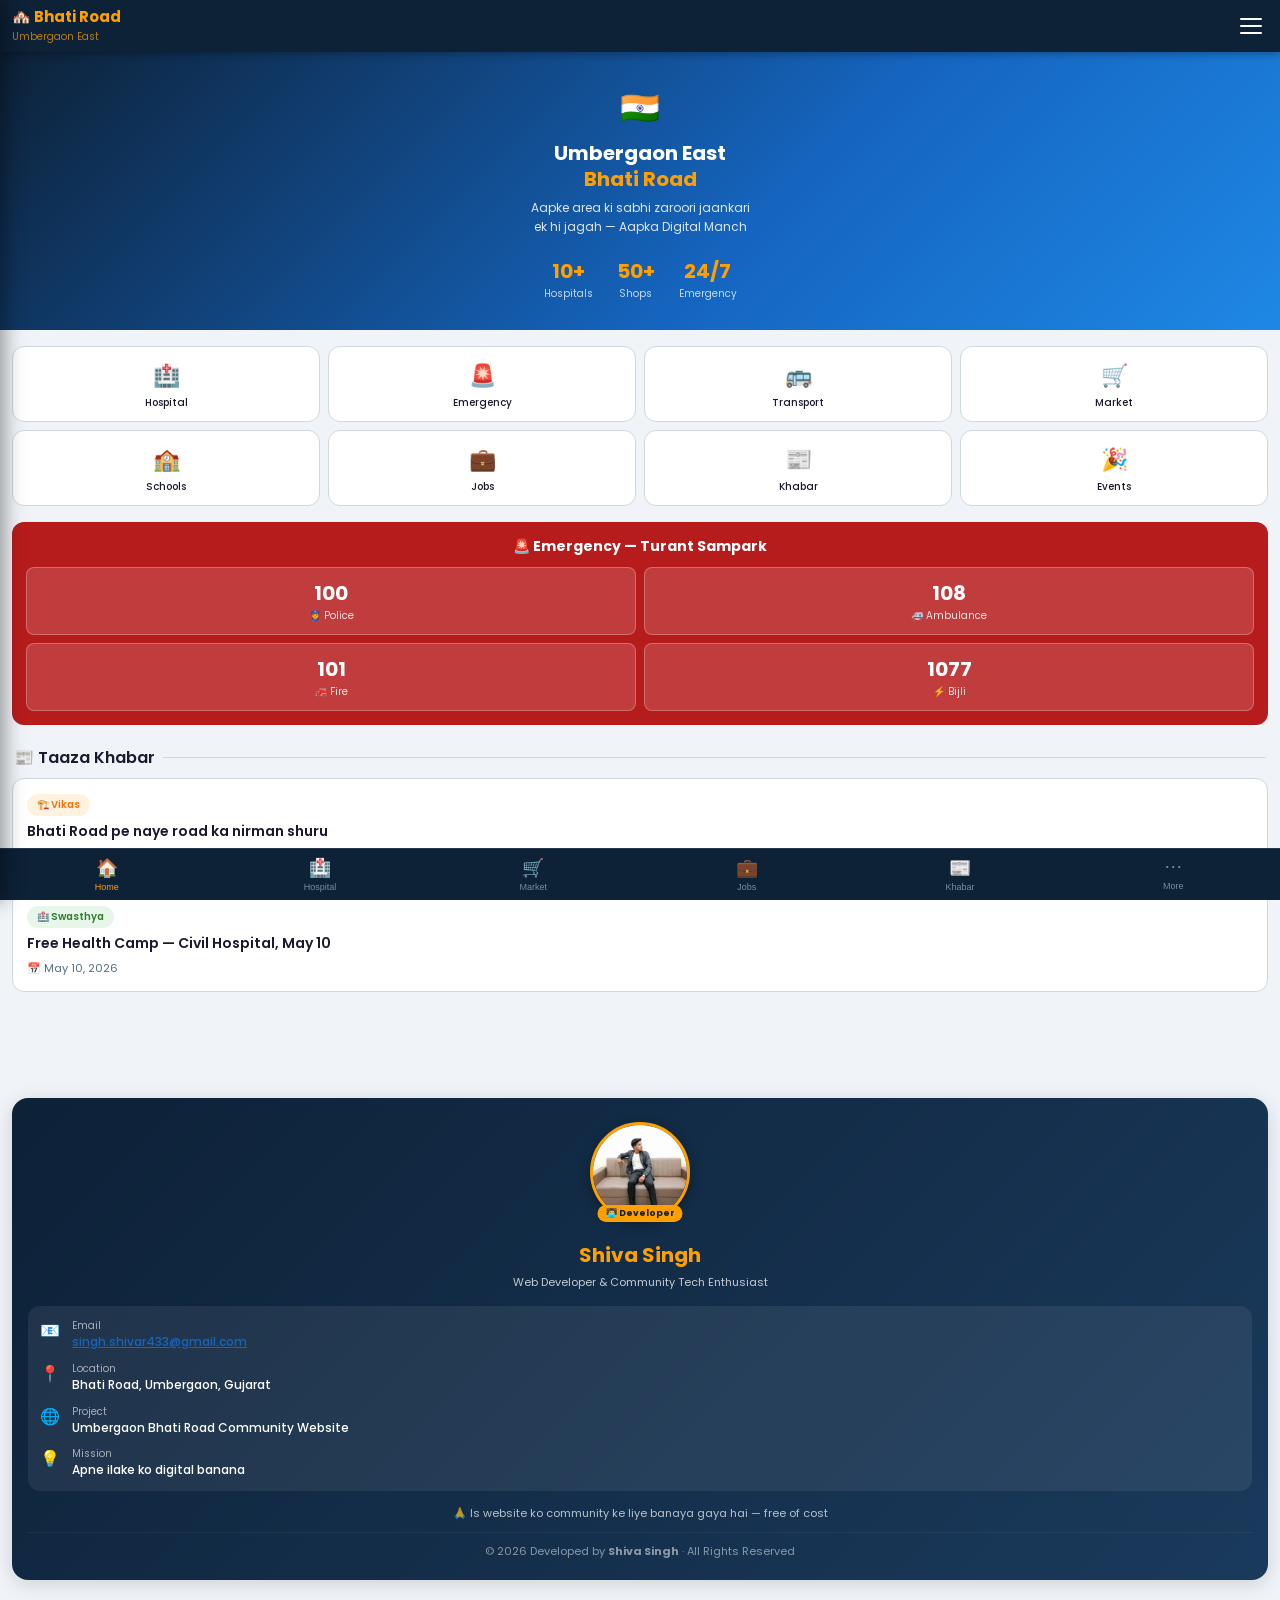
<file: umbergaon-bhati-road (3).html>
<!DOCTYPE html>
<html lang="hi">
<head>
<meta charset="UTF-8">
<meta name="viewport" content="width=device-width, initial-scale=1.0">
<title>Umbergaon East Bhati Road - Community Website</title>
<link href="https://fonts.googleapis.com/css2?family=Poppins:wght@400;500;600;700&display=swap" rel="stylesheet">
<style>
  :root {
    --navy: #0d2137; --blue: #1565c0; --sky: #1e88e5;
    --accent: #ff6f00; --gold: #ffa000; --light: #e3f2fd;
    --white: #ffffff; --text: #1a1a2e; --muted: #546e7a;
    --bg: #f0f4f8; --card: #ffffff; --border: #cfd8dc;
    --green: #2e7d32; --red: #c62828;
  }
  * { box-sizing: border-box; margin: 0; padding: 0; }
  body { font-family: 'Poppins', sans-serif; background: var(--bg); color: var(--text); font-size: 14px; }

  #topnav {
    position: sticky; top: 0; z-index: 100;
    background: var(--navy);
    display: flex; align-items: center; justify-content: space-between;
    padding: 0 12px; height: 52px;
    box-shadow: 0 2px 8px rgba(0,0,0,0.3);
  }
  #topnav .logo { color: white; font-size: 15px; font-weight: 700; line-height: 1.2; }
  #topnav .logo span { color: var(--gold); }
  #hamburger { background: none; border: none; cursor: pointer; padding: 6px; }
  #hamburger span { display: block; width: 22px; height: 2px; background: white; margin: 5px 0; border-radius: 2px; }

  #sidemenu {
    position: fixed; top: 0; left: -260px; width: 260px; height: 100vh;
    background: var(--navy); z-index: 200;
    transition: left 0.3s; padding-top: 60px;
    box-shadow: 4px 0 20px rgba(0,0,0,0.4); overflow-y: auto;
  }
  #sidemenu.open { left: 0; }
  #sidemenu a {
    display: flex; align-items: center; gap: 12px;
    padding: 14px 20px; color: #b0bec5; text-decoration: none;
    font-size: 14px; border-bottom: 1px solid rgba(255,255,255,0.06); transition: 0.2s;
  }
  #sidemenu a:hover, #sidemenu a.active { color: white; background: rgba(255,255,255,0.08); border-left: 3px solid var(--gold); }
  #sidemenu .close-btn { position: absolute; top: 14px; right: 14px; background: none; border: none; color: white; font-size: 22px; cursor: pointer; }
  #overlay { display: none; position: fixed; inset: 0; background: rgba(0,0,0,0.5); z-index: 150; }
  #overlay.show { display: block; }

  .page { display: none; padding: 0 0 80px; }
  .page.active { display: block; }

  .hero {
    background: linear-gradient(135deg, var(--navy) 0%, var(--blue) 60%, var(--sky) 100%);
    padding: 32px 16px 28px; text-align: center; color: white; position: relative; overflow: hidden;
  }
  .hero-flag { font-size: 32px; margin-bottom: 8px; }
  .hero h1 { font-size: 20px; font-weight: 700; line-height: 1.3; }
  .hero h1 span { color: var(--gold); }
  .hero p { font-size: 12px; opacity: 0.85; margin-top: 6px; line-height: 1.6; }
  .hero-stats { display: flex; justify-content: center; gap: 24px; margin-top: 20px; }
  .hero-stats .stat .num { font-size: 20px; font-weight: 700; color: var(--gold); }
  .hero-stats .stat .lbl { font-size: 10px; opacity: 0.75; }

  .quick-grid { display: grid; grid-template-columns: repeat(4, 1fr); gap: 8px; padding: 16px 12px; }
  .quick-btn {
    background: var(--card); border-radius: 12px; border: 1px solid var(--border);
    padding: 12px 6px; text-align: center; cursor: pointer; transition: 0.2s; text-decoration: none; color: var(--text);
  }
  .quick-btn:hover { transform: translateY(-2px); border-color: var(--sky); }
  .quick-btn .icon { font-size: 22px; margin-bottom: 4px; }
  .quick-btn .label { font-size: 10px; font-weight: 500; line-height: 1.3; }

  .sec-head { padding: 16px 14px 8px; display: flex; align-items: center; gap: 8px; }
  .sec-head h2 { font-size: 16px; font-weight: 600; }
  .sec-head .line { flex: 1; height: 1px; background: var(--border); }

  .card-list { padding: 0 12px; display: flex; flex-direction: column; gap: 10px; }
  .card { background: var(--card); border-radius: 12px; border: 1px solid var(--border); padding: 14px; box-shadow: 0 1px 4px rgba(0,0,0,0.06); }
  .card-head { display: flex; align-items: flex-start; gap: 10px; }
  .card-head .icon-box { width: 40px; height: 40px; border-radius: 10px; display: flex; align-items: center; justify-content: center; font-size: 20px; flex-shrink: 0; }
  .bg-blue { background: #e3f2fd; } .bg-green { background: #e8f5e9; } .bg-orange { background: #fff3e0; }
  .bg-red { background: #ffebee; } .bg-purple { background: #f3e5f5; } .bg-teal { background: #e0f2f1; }
  .card-head .info .name { font-size: 14px; font-weight: 600; }
  .card-head .info .addr { font-size: 11px; color: var(--muted); margin-top: 2px; line-height: 1.4; }
  .card-tags { display: flex; flex-wrap: wrap; gap: 6px; margin-top: 8px; }
  .tag { font-size: 10px; padding: 3px 8px; border-radius: 20px; font-weight: 500; }
  .tag-green { background: #e8f5e9; color: var(--green); }
  .tag-blue { background: #e3f2fd; color: var(--blue); }
  .tag-orange { background: #fff3e0; color: var(--accent); }
  .tag-red { background: #ffebee; color: var(--red); }
  .tag-purple { background: #f3e5f5; color: #6a1b9a; }
  .card-actions { display: flex; gap: 8px; margin-top: 10px; }
  .btn-call { flex: 1; background: var(--green); color: white; border: none; border-radius: 8px; padding: 8px; font-size: 12px; font-weight: 600; cursor: pointer; display: flex; align-items: center; justify-content: center; gap: 4px; text-decoration: none; }
  .btn-map { flex: 1; background: var(--blue); color: white; border: none; border-radius: 8px; padding: 8px; font-size: 12px; font-weight: 600; cursor: pointer; display: flex; align-items: center; justify-content: center; gap: 4px; text-decoration: none; }

  .emergency-banner { margin: 12px; background: #b71c1c; border-radius: 12px; padding: 14px; color: white; text-align: center; }
  .emergency-banner h3 { font-size: 14px; font-weight: 700; margin-bottom: 10px; }
  .emer-grid { display: grid; grid-template-columns: 1fr 1fr; gap: 8px; }
  .emer-btn { background: rgba(255,255,255,0.15); border-radius: 8px; padding: 10px 6px; text-align: center; text-decoration: none; color: white; border: 1px solid rgba(255,255,255,0.25); display: block; }
  .emer-btn .num { font-size: 20px; font-weight: 700; }
  .emer-btn .lbl { font-size: 10px; opacity: 0.85; }

  .news-card { background: var(--card); border-radius: 12px; border: 1px solid var(--border); padding: 14px; margin-bottom: 10px; }
  .news-cat { display: inline-block; font-size: 10px; padding: 3px 10px; border-radius: 20px; font-weight: 600; margin-bottom: 6px; }
  .news-title { font-size: 14px; font-weight: 600; line-height: 1.4; }
  .news-desc { font-size: 12px; color: var(--muted); margin-top: 4px; line-height: 1.5; }
  .news-date { font-size: 11px; color: var(--muted); margin-top: 6px; }

  .market-banner { margin: 12px; background: linear-gradient(135deg, #e65100, #ff6f00); border-radius: 12px; padding: 16px; color: white; }
  .market-banner h3 { font-size: 16px; font-weight: 700; }
  .market-banner p { font-size: 12px; opacity: 0.9; margin-top: 4px; line-height: 1.5; }
  .market-items { display: flex; flex-wrap: wrap; gap: 6px; margin-top: 10px; }
  .market-item { background: rgba(255,255,255,0.2); border-radius: 6px; padding: 4px 10px; font-size: 11px; }

  .job-card { background: var(--card); border-radius: 12px; border: 1px solid var(--border); padding: 14px; margin-bottom: 10px; }
  .job-title { font-size: 14px; font-weight: 600; }
  .job-company { font-size: 12px; color: var(--blue); margin-top: 2px; }
  .job-details { font-size: 11px; color: var(--muted); margin-top: 6px; line-height: 1.8; }

  .contact-card { background: var(--card); border-radius: 12px; border: 1px solid var(--border); padding: 16px; margin-bottom: 10px; }
  .contact-card h3 { font-size: 14px; font-weight: 600; margin-bottom: 10px; padding-bottom: 8px; border-bottom: 1px solid var(--border); }
  .contact-row { display: flex; align-items: flex-start; gap: 10px; padding: 8px 0; border-bottom: 1px solid #f0f0f0; }
  .contact-row:last-child { border-bottom: none; }
  .contact-row .ico { font-size: 18px; width: 28px; text-align: center; flex-shrink: 0; }
  .contact-row .info .lbl { font-size: 10px; color: var(--muted); }
  .contact-row .info .val { font-size: 13px; font-weight: 500; }

  #bottomnav { position: fixed; bottom: 0; left: 0; right: 0; background: var(--navy); display: flex; border-top: 1px solid rgba(255,255,255,0.1); z-index: 99; }
  #bottomnav button { flex: 1; background: none; border: none; color: #78909c; padding: 8px 2px; cursor: pointer; font-size: 9px; display: flex; flex-direction: column; align-items: center; gap: 3px; transition: 0.2s; }
  #bottomnav button .bicon { font-size: 18px; }
  #bottomnav button.active { color: var(--gold); }
  #bottomnav button:hover { color: white; }

  .page-bar { background: var(--blue); color: white; padding: 12px 14px; font-size: 15px; font-weight: 600; display: flex; align-items: center; gap: 8px; }

  .route-card { background: var(--card); border-radius: 12px; border: 1px solid var(--border); padding: 14px; margin-bottom: 10px; }
  .route-head { display: flex; align-items: center; gap: 8px; margin-bottom: 8px; }
  .route-head .ricon { font-size: 22px; }
  .route-head .rtitle { font-size: 14px; font-weight: 600; }
  .route-stops { font-size: 12px; color: var(--muted); line-height: 1.8; padding-left: 8px; border-left: 2px solid var(--sky); }
  .route-info { display: flex; gap: 10px; margin-top: 8px; flex-wrap: wrap; }
  .route-info span { font-size: 11px; background: var(--light); color: var(--blue); padding: 3px 10px; border-radius: 20px; }

  .lang-btn {
    background: white; border: 1.5px solid var(--border); border-radius: 20px;
    padding: 5px 12px; font-size: 11px; font-weight: 500; cursor: pointer;
    white-space: nowrap; color: var(--text); transition: 0.2s;
  }
  .lang-btn.active-lang { background: var(--navy); color: white; border-color: var(--navy); }
  .fmt-btn {
    flex: 1; background: white; border: 1.5px solid var(--border); border-radius: 8px;
    padding: 7px 4px; font-size: 11px; font-weight: 600; cursor: pointer;
    color: var(--text); transition: 0.2s;
  }
  .fmt-btn.active-fmt { background: var(--blue); color: white; border-color: var(--blue); }
  .news-link-card {
    display: block; background: white; border-radius: 12px;
    border: 1px solid var(--border); padding: 12px 14px;
    text-decoration: none; color: var(--text);
    box-shadow: 0 1px 4px rgba(0,0,0,0.05);
  }

  .dev-section {
    margin: 16px 12px 100px;
    background: linear-gradient(135deg, var(--navy) 0%, #1a3a5c 100%);
    border-radius: 16px;
    padding: 24px 16px 20px;
    text-align: center;
    color: white;
    box-shadow: 0 4px 20px rgba(0,0,0,0.15);
  }
  .dev-photo-wrap {
    position: relative;
    display: inline-block;
    margin-bottom: 12px;
  }
  .dev-photo {
    width: 100px;
    height: 100px;
    border-radius: 50%;
    object-fit: cover;
    object-position: top;
    border: 3px solid var(--gold);
    box-shadow: 0 4px 12px rgba(0,0,0,0.3);
    display: block;
  }
  .dev-badge {
    position: absolute;
    bottom: 0; left: 50%;
    transform: translateX(-50%);
    background: var(--gold);
    color: var(--navy);
    font-size: 9px;
    font-weight: 700;
    padding: 2px 8px;
    border-radius: 20px;
    white-space: nowrap;
  }
  .dev-name {
    font-size: 20px;
    font-weight: 700;
    color: var(--gold);
    margin-bottom: 4px;
  }
  .dev-tagline {
    font-size: 11px;
    opacity: 0.75;
    margin-bottom: 16px;
    line-height: 1.5;
  }
  .dev-info-grid {
    display: flex;
    flex-direction: column;
    gap: 10px;
    text-align: left;
    background: rgba(255,255,255,0.07);
    border-radius: 12px;
    padding: 12px;
    margin-bottom: 14px;
  }
  .dev-info-item {
    display: flex;
    align-items: flex-start;
    gap: 10px;
  }
  .dev-info-icon { font-size: 16px; flex-shrink: 0; width: 22px; }
  .dev-info-lbl { font-size: 10px; opacity: 0.6; }
  .dev-info-val { font-size: 12px; font-weight: 500; line-height: 1.4; }
  .dev-footer-note {
    font-size: 11px;
    opacity: 0.7;
    margin-bottom: 10px;
    line-height: 1.5;
  }
  .dev-copyright {
    font-size: 11px;
    opacity: 0.5;
    border-top: 1px solid rgba(255,255,255,0.1);
    padding-top: 10px;
  }
</style>
</head>
<body>

<nav id="topnav">
  <div class="logo">🏘️ <span>Bhati Road</span><br><span style="font-size:10px;opacity:0.7;font-weight:400">Umbergaon East</span></div>
  <button id="hamburger" onclick="toggleMenu()">
    <span></span><span></span><span></span>
  </button>
</nav>

<div id="overlay" onclick="closeMenu()"></div>
<div id="sidemenu">
  <button class="close-btn" onclick="closeMenu()">✕</button>
  <a href="#" onclick="showPage('home');closeMenu();" id="menu-home" class="active">🏠 Home</a>
  <a href="#" onclick="showPage('hospitals');closeMenu();" id="menu-hospitals">🏥 Hospital & Clinic</a>
  <a href="#" onclick="showPage('emergency');closeMenu();" id="menu-emergency">🚨 Emergency Numbers</a>
  <a href="#" onclick="showPage('transport');closeMenu();" id="menu-transport">🚌 Transport Guide</a>
  <a href="#" onclick="showPage('market');closeMenu();" id="menu-market">🛒 Market & Shops</a>
  <a href="#" onclick="showPage('schools');closeMenu();" id="menu-schools">🏫 Schools & Coaching</a>
  <a href="#" onclick="showPage('jobs');closeMenu();" id="menu-jobs">💼 GIDC Jobs</a>
  <a href="#" onclick="showPage('news');closeMenu();" id="menu-news">📰 Local Khabar</a>
  <a href="#" onclick="showPage('events');closeMenu();" id="menu-events">🎉 Events & Festivals</a>
  <a href="#" onclick="showPage('contact');closeMenu();" id="menu-contact">📞 Sampark / Contact</a>
</div>

<!-- HOME -->
<div id="page-home" class="page active">
  <div class="hero">
    <div class="hero-flag">🇮🇳</div>
    <h1>Umbergaon East<br><span>Bhati Road</span></h1>
    <p>Aapke area ki sabhi zaroori jaankari<br>ek hi jagah — Aapka Digital Manch</p>
    <div class="hero-stats">
      <div class="stat"><div class="num">10+</div><div class="lbl">Hospitals</div></div>
      <div class="stat"><div class="num">50+</div><div class="lbl">Shops</div></div>
      <div class="stat"><div class="num">24/7</div><div class="lbl">Emergency</div></div>
    </div>
  </div>
  <div class="quick-grid">
    <div class="quick-btn" onclick="showPage('hospitals')"><div class="icon">🏥</div><div class="label">Hospital</div></div>
    <div class="quick-btn" onclick="showPage('emergency')"><div class="icon">🚨</div><div class="label">Emergency</div></div>
    <div class="quick-btn" onclick="showPage('transport')"><div class="icon">🚌</div><div class="label">Transport</div></div>
    <div class="quick-btn" onclick="showPage('market')"><div class="icon">🛒</div><div class="label">Market</div></div>
    <div class="quick-btn" onclick="showPage('schools')"><div class="icon">🏫</div><div class="label">Schools</div></div>
    <div class="quick-btn" onclick="showPage('jobs')"><div class="icon">💼</div><div class="label">Jobs</div></div>
    <div class="quick-btn" onclick="showPage('news')"><div class="icon">📰</div><div class="label">Khabar</div></div>
    <div class="quick-btn" onclick="showPage('events')"><div class="icon">🎉</div><div class="label">Events</div></div>
  </div>
  <div class="emergency-banner" style="margin:0 12px 4px;">
    <h3>🚨 Emergency — Turant Sampark</h3>
    <div class="emer-grid">
      <a class="emer-btn" href="tel:100"><div class="num">100</div><div class="lbl">👮 Police</div></a>
      <a class="emer-btn" href="tel:108"><div class="num">108</div><div class="lbl">🚑 Ambulance</div></a>
      <a class="emer-btn" href="tel:101"><div class="num">101</div><div class="lbl">🚒 Fire</div></a>
      <a class="emer-btn" href="tel:1077"><div class="num">1077</div><div class="lbl">⚡ Bijli</div></a>
    </div>
  </div>
  <div class="sec-head"><h2>📰 Taaza Khabar</h2><div class="line"></div></div>
  <div style="padding:0 12px">
    <div class="news-card">
      <span class="news-cat tag-orange">🏗️ Vikas</span>
      <div class="news-title">Bhati Road pe naye road ka nirman shuru</div>
      <div class="news-date">📅 May 2026</div>
    </div>
    <div class="news-card">
      <span class="news-cat tag-green">🏥 Swasthya</span>
      <div class="news-title">Free Health Camp — Civil Hospital, May 10</div>
      <div class="news-date">📅 May 10, 2026</div>
    </div>
  </div>
</div>

<!-- HOSPITALS -->
<div id="page-hospitals" class="page">
  <div class="page-bar">🏥 Hospital & Clinic</div>
  <div style="height:12px"></div>
  <div class="card-list">
    <div class="card">
      <div class="card-head">
        <div class="icon-box bg-red">🏥</div>
        <div class="info"><div class="name">Aarna Clinic</div><div class="addr">Gokuldham, behind Saraswati Hindi School, Devdham, Umargam — 396170</div></div>
      </div>
      <div class="card-tags">
        <span class="tag tag-green">⭐ 4.8 Rating</span>
        <span class="tag tag-blue">Dr. Chetan Singh</span>
        <span class="tag tag-orange">9am–10pm daily</span>
      </div>
      <div class="card-actions">
        <a class="btn-map" href="https://maps.google.com/?q=Aarna+Clinic+Umbergaon" target="_blank">📍 Maps pe Dekho</a>
      </div>
    </div>
    <div class="card">
      <div class="card-head">
        <div class="icon-box bg-red">🚑</div>
        <div class="info"><div class="name">Niva Hospital</div><div class="addr">Near Mamletdar Office, Umbergaon–Dehri Rd — 396170</div></div>
      </div>
      <div class="card-tags">
        <span class="tag tag-green">24/7 Open</span>
        <span class="tag tag-blue">⭐ 4.0 Rating</span>
      </div>
      <div class="card-actions">
        <a class="btn-call" href="tel:+916351663034">📞 Call</a>
        <a class="btn-map" href="https://maps.google.com/?q=Niva+Hospital+Umbergaon" target="_blank">📍 Maps</a>
      </div>
    </div>
    <div class="card">
      <div class="card-head">
        <div class="icon-box bg-red">🏨</div>
        <div class="info"><div class="name">Om Hospital</div><div class="addr">Amba Complex, 1st Floor, Gandhiwadi, near Gokul Cycle Store, Devdham</div></div>
      </div>
      <div class="card-tags">
        <span class="tag tag-green">24/7 Open</span>
        <span class="tag tag-blue">⭐ 5.0 Rating</span>
      </div>
      <div class="card-actions">
        <a class="btn-call" href="tel:+919881434189">📞 Call</a>
        <a class="btn-map" href="https://maps.google.com/?q=Om+Hospital+Umbergaon" target="_blank">📍 Maps</a>
      </div>
    </div>
    <div class="card">
      <div class="card-head">
        <div class="icon-box bg-blue">💊</div>
        <div class="info"><div class="name">Primary Health Centre (PHC)</div><div class="addr">Government PHC — Free sarkari treatment, Umbergaon</div></div>
      </div>
      <div class="card-tags">
        <span class="tag tag-green">Free / Sarkari</span>
        <span class="tag tag-orange">Mon–Sat 9am–1pm</span>
      </div>
      <div class="card-actions">
        <a class="btn-map" href="https://maps.google.com/?q=PHC+Umbergaon" target="_blank">📍 Maps pe Dhundho</a>
      </div>
    </div>
  </div>
</div>

<!-- EMERGENCY -->
<div id="page-emergency" class="page">
  <div class="page-bar">🚨 Emergency Numbers</div>
  <div style="height:12px"></div>
  <div style="padding:0 12px">
    <div class="emergency-banner" style="margin:0 0 12px;">
      <h3>⚠️ Aapaat Sthiti mein turant call karein</h3>
      <div class="emer-grid">
        <a class="emer-btn" href="tel:100"><div class="num">100</div><div class="lbl">👮 Police</div></a>
        <a class="emer-btn" href="tel:108"><div class="num">108</div><div class="lbl">🚑 Ambulance</div></a>
        <a class="emer-btn" href="tel:101"><div class="num">101</div><div class="lbl">🚒 Fire Brigade</div></a>
        <a class="emer-btn" href="tel:102"><div class="num">102</div><div class="lbl">👶 Bal Helpline</div></a>
      </div>
    </div>
    <div class="card"><div class="card-head"><div class="icon-box bg-orange">⚡</div><div class="info"><div class="name">PGVCL — Bijli Complaint</div><div class="addr">Power failure, line fault, meter complaint</div></div></div><div class="card-actions"><a class="btn-call" href="tel:18002331011">📞 1800 233 1011 (Free)</a></div></div>
    <div style="height:10px"></div>
    <div class="card"><div class="card-head"><div class="icon-box bg-blue">💧</div><div class="info"><div class="name">Jal Jeevan — Paani Complaint</div><div class="addr">Pani band, leakage, pipe problem</div></div></div><div class="card-actions"><a class="btn-call" href="tel:1916">📞 1916 (Free)</a></div></div>
    <div style="height:10px"></div>
    <div class="card"><div class="card-head"><div class="icon-box bg-purple">🧒</div><div class="info"><div class="name">Child Helpline</div><div class="addr">Bachchon ki suraksha ke liye</div></div></div><div class="card-actions"><a class="btn-call" href="tel:1098">📞 1098 (Free)</a></div></div>
    <div style="height:10px"></div>
    <div class="card"><div class="card-head"><div class="icon-box bg-teal">🏦</div><div class="info"><div class="name">Cyber Crime Helpline</div><div class="addr">Online fraud, ATM fraud ke liye</div></div></div><div class="card-actions"><a class="btn-call" href="tel:1930">📞 1930 (Free)</a></div></div>
  </div>
</div>

<!-- TRANSPORT -->
<div id="page-transport" class="page">
  <div class="page-bar">🚌 Transport Guide</div>
  <div style="height:12px"></div>
  <div style="padding:0 12px">
    <div class="route-card">
      <div class="route-head"><div class="ricon">🛺</div><div class="rtitle">Bhati Road → Umbergaon Station</div></div>
      <div class="route-stops">Navinagari → Bhati Road Chowk → Station Road → Railway Station</div>
      <div class="route-info"><span>🕐 ~10 min</span><span>🛺 Auto / Share Rickshaw</span><span>💰 ₹10–15</span></div>
    </div>
    <div class="route-card">
      <div class="route-head"><div class="ricon">🚌</div><div class="rtitle">Bhati Road → Vapi</div></div>
      <div class="route-stops">Bhati Road → Umbergaon Bus Stand → National Highway → Vapi</div>
      <div class="route-info"><span>🕐 ~35 min</span><span>🚌 ST Bus / Private</span><span>💰 ₹20–40</span></div>
    </div>
    <div class="route-card">
      <div class="route-head"><div class="ricon">🏭</div><div class="rtitle">Bhati Road → GIDC</div></div>
      <div class="route-stops">Bhati Road → Station Road → GIDC Gate 1 → Umbergaon INA</div>
      <div class="route-info"><span>🕐 ~15 min</span><span>🛺 Auto / Cycle</span><span>💰 ₹15–20</span></div>
    </div>
    <div class="route-card">
      <div class="route-head"><div class="ricon">🚂</div><div class="rtitle">Umbergaon Railway Station</div></div>
      <div class="route-stops">Mumbai Local / Western Railway — Vapi–Umbergaon–Surat route</div>
      <div class="route-info"><span>📞 139 Enquiry</span><span>🌐 irctc.co.in</span></div>
    </div>
    <div class="card">
      <div class="card-head"><div class="icon-box bg-orange">🛺</div><div class="info"><div class="name">Auto Rickshaw Stand</div><div class="addr">Bhati Road Chowk pe auto milte hain — subah 6am se raat 10pm tak</div></div></div>
      <div class="card-tags"><span class="tag tag-orange">No meter — baat karke tay karein</span></div>
    </div>
  </div>
</div>

<!-- MARKET -->
<div id="page-market" class="page">
  <div class="page-bar">🛒 Market & Shops</div>
  <div style="height:12px"></div>
  <!-- Market Timing Cards -->
  <div style="padding:0 12px;margin-bottom:12px;">
    <div style="background:white;border-radius:12px;border:1px solid var(--border);padding:14px;margin-bottom:10px;">
      <div style="font-size:14px;font-weight:700;color:var(--navy);margin-bottom:8px;">🗓️ Market Schedule & Timing</div>
      <div style="display:flex;flex-direction:column;gap:8px;">
        <div style="display:flex;justify-content:space-between;align-items:center;padding:8px 10px;background:#e3f2fd;border-radius:8px;">
          <div><div style="font-size:12px;font-weight:600;color:#0d2137;">🏪 Sunday Haat Bazaar</div><div style="font-size:10px;color:#546e7a;">📍 Umbergaon Town Market, Gandhiwadi</div></div>
          <div style="text-align:right"><div style="font-size:11px;font-weight:700;color:#1565c0;">Ravivar</div><div style="font-size:10px;color:#546e7a;">8am – 2pm</div></div>
        </div>
        <div style="display:flex;justify-content:space-between;align-items:center;padding:8px 10px;background:#e8f5e9;border-radius:8px;">
          <div><div style="font-size:12px;font-weight:600;color:#0d2137;">🥦 Sabzi Mandi (Daily)</div><div style="font-size:10px;color:#546e7a;">📍 Bhati Road Chowk ke paas</div></div>
          <div style="text-align:right"><div style="font-size:11px;font-weight:700;color:#2e7d32;">Roz</div><div style="font-size:10px;color:#546e7a;">6am – 11am</div></div>
        </div>
        <div style="display:flex;justify-content:space-between;align-items:center;padding:8px 10px;background:#fff3e0;border-radius:8px;">
          <div><div style="font-size:12px;font-weight:600;color:#0d2137;">🏬 GIDC Market Area</div><div style="font-size:10px;color:#546e7a;">📍 Umbergaon INA, GIDC</div></div>
          <div style="text-align:right"><div style="font-size:11px;font-weight:700;color:#e65100;">Mon–Sat</div><div style="font-size:10px;color:#546e7a;">9am – 9pm</div></div>
        </div>
        <div style="display:flex;justify-content:space-between;align-items:center;padding:8px 10px;background:#f3e5f5;border-radius:8px;">
          <div><div style="font-size:12px;font-weight:600;color:#0d2137;">🐟 Machhli Bazaar</div><div style="font-size:10px;color:#546e7a;">📍 Station Rd, Umbergaon</div></div>
          <div style="text-align:right"><div style="font-size:11px;font-weight:700;color:#6a1b9a;">Roz</div><div style="font-size:10px;color:#546e7a;">5am – 10am</div></div>
        </div>
        <div style="display:flex;justify-content:space-between;align-items:center;padding:8px 10px;background:#e0f2f1;border-radius:8px;">
          <div><div style="font-size:12px;font-weight:600;color:#0d2137;">🎪 Vapi Kapda Market</div><div style="font-size:10px;color:#546e7a;">📍 Vapi, 35 min door</div></div>
          <div style="text-align:right"><div style="font-size:11px;font-weight:700;color:#00695c;">Mon–Sat</div><div style="font-size:10px;color:#546e7a;">10am – 8pm</div></div>
        </div>
      </div>
      <div style="margin-top:10px;display:flex;gap:6px;">
        <a href="https://maps.google.com/?q=Umbergaon+Town+Market" target="_blank" style="flex:1;background:var(--blue);color:white;border:none;border-radius:8px;padding:8px;font-size:11px;font-weight:600;text-align:center;text-decoration:none;">📍 Sunday Bazaar Map</a>
        <a href="https://maps.google.com/?q=GIDC+Umbergaon+Market" target="_blank" style="flex:1;background:var(--green);color:white;border:none;border-radius:8px;padding:8px;font-size:11px;font-weight:600;text-align:center;text-decoration:none;">📍 GIDC Map</a>
      </div>
    </div>
  </div>

  <div class="market-banner">
    <h3>🎪 Sunday Bazaar — Har Ravivar</h3>
    <p>Subah 8am se 2pm — Umbergaon Town Market ke paas<br>Category pe click karo — products dekho!</p>
    <div class="market-items">
      <span class="market-item market-cat-btn" onclick="showProducts('sabzi')" style="cursor:pointer;">🥦 Sabzi</span>
      <span class="market-item market-cat-btn" onclick="showProducts('kapde')" style="cursor:pointer;">👗 Kapde</span>
      <span class="market-item market-cat-btn" onclick="showProducts('joote')" style="cursor:pointer;">👟 Joote</span>
      <span class="market-item market-cat-btn" onclick="showProducts('ghar')" style="cursor:pointer;">🏠 Ghar Saman</span>
      <span class="market-item market-cat-btn" onclick="showProducts('cosmetics')" style="cursor:pointer;">💄 Cosmetics</span>
      <span class="market-item market-cat-btn" onclick="showProducts('masale')" style="cursor:pointer;">🌾 Masale</span>
    </div>
  </div>

  <!-- Product Popup -->
  <div id="product-overlay" onclick="closeProducts()" style="display:none;position:fixed;inset:0;background:rgba(0,0,0,0.5);z-index:300;"></div>
  <div id="product-popup" style="display:none;position:fixed;bottom:0;left:0;right:0;background:white;border-radius:20px 20px 0 0;z-index:400;max-height:70vh;overflow-y:auto;padding:20px 16px 40px;">
    <div style="display:flex;align-items:center;justify-content:space-between;margin-bottom:14px;">
      <div id="popup-title" style="font-size:16px;font-weight:700;color:#0d2137;"></div>
      <button onclick="closeProducts()" style="background:none;border:none;font-size:22px;cursor:pointer;color:#546e7a;">✕</button>
    </div>
    <div id="popup-products"></div>
  </div>
  <div class="card-list" style="margin-top:12px">
    <div class="card">
      <div class="card-head"><div class="icon-box bg-green">🏪</div><div class="info"><div class="name">Chheda Superstore</div><div class="addr">GIDC Umbergaon INA — Sab kuch ek jagah milta hai</div></div></div>
      <div class="card-tags"><span class="tag tag-green">⭐ 4.2 (1119 reviews)</span><span class="tag tag-blue">9:30am–9:30pm</span><span class="tag tag-orange">Grocery, Cosmetics, Household</span></div>
      <div class="card-actions"><a class="btn-map" href="https://maps.google.com/?q=Chheda+Superstore+Umbergaon" target="_blank">📍 Maps</a></div>
    </div>
    <div class="card">
      <div class="card-head"><div class="icon-box bg-blue">📱</div><div class="info"><div class="name">Bhatia's Mobile Shop</div><div class="addr">Opp. Kalash Petrol Pump, Station Rd, Umargam</div></div></div>
      <div class="card-tags"><span class="tag tag-blue">All Mobile Brands</span><span class="tag tag-green">0% Finance on Apple</span><span class="tag tag-orange">10am–10pm daily</span></div>
      <div class="card-actions"><a class="btn-call" href="tel:+919974322143">📞 Call</a></div>
    </div>
    <div class="card">
      <div class="card-head"><div class="icon-box bg-orange">🍛</div><div class="info"><div class="name">Triveni Restaurant</div><div class="addr">GIDC Umbergaon INA — Veg & Non-veg dono</div></div></div>
      <div class="card-tags"><span class="tag tag-green">⭐ 3.9 Rating</span><span class="tag tag-blue">Lunch 12–3pm</span><span class="tag tag-orange">Dinner 7–11pm</span></div>
      <div class="card-actions"><a class="btn-call" href="tel:+919173213178">📞 Call</a><a class="btn-map" href="https://maps.google.com/?q=Triveni+Restaurant+Umbergaon" target="_blank">📍 Maps</a></div>
    </div>
    <div class="card">
      <div class="card-head"><div class="icon-box bg-teal">🏬</div><div class="info"><div class="name">Umbergaon Town Market</div><div class="addr">Gandhiwadi — Fresh sabzi, fruits, daily items</div></div></div>
      <div class="card-tags"><span class="tag tag-green">⭐ 4.1 Rating</span><span class="tag tag-orange">Sunday Haat Bazar bhi lagta hai</span></div>
      <div class="card-actions"><a class="btn-map" href="https://maps.google.com/?q=Umbergaon+Town+Market" target="_blank">📍 Maps</a></div>
    </div>
  </div>
</div>

<!-- SCHOOLS -->
<div id="page-schools" class="page">
  <div class="page-bar">🏫 Schools & Coaching</div>
  <div style="height:12px"></div>
  <div class="card-list">
    <div class="card">
      <div class="card-head"><div class="icon-box bg-blue">🏫</div><div class="info"><div class="name">Saraswati Hindi School</div><div class="addr">Gokuldham, Devdham, Umargam — Hindi medium</div></div></div>
      <div class="card-tags"><span class="tag tag-blue">Class 1–10</span><span class="tag tag-green">Hindi Medium</span></div>
      <div class="card-actions"><a class="btn-map" href="https://maps.google.com/?q=Saraswati+Hindi+School+Umbergaon" target="_blank">📍 Maps</a></div>
    </div>
    <div class="card">
      <div class="card-head"><div class="icon-box bg-green">📚</div><div class="info"><div class="name">Government Primary School</div><div class="addr">Navinagari, Bhati Road, Umbergaon East</div></div></div>
      <div class="card-tags"><span class="tag tag-green">Free Sarkari School</span><span class="tag tag-blue">Gujarati Medium</span></div>
    </div>
    <div class="card">
      <div class="card-head"><div class="icon-box bg-purple">🎓</div><div class="info"><div class="name">Private Tuition / Coaching</div><div class="addr">Bhati Road area mein kai tuition centers — Class 5 se 12 tak</div></div></div>
      <div class="card-tags"><span class="tag tag-orange">Maths, Science, English</span><span class="tag tag-blue">Evening batches</span></div>
    </div>
    <div class="card">
      <div class="card-head"><div class="icon-box bg-orange">🏆</div><div class="info"><div class="name">Scholarship Information</div><div class="addr">SC/ST/OBC students ke liye sarkaari scholarship</div></div></div>
      <div class="card-tags"><span class="tag tag-green">scholarships.gujarat.gov.in</span></div>
    </div>
  </div>
</div>

<!-- JOBS -->
<div id="page-jobs" class="page">
  <div class="page-bar">💼 GIDC Jobs — Rojgar</div>
  <div style="height:12px"></div>
  <div style="padding:0 12px;margin-bottom:12px;">
    <div style="background:linear-gradient(135deg,#1565c0,#0d47a1);color:white;border-radius:12px;padding:16px;">
      <h3 style="font-size:15px;font-weight:700;margin-bottom:6px;">🏭 Umbergaon GIDC — Industrial Area</h3>
      <p style="font-size:12px;opacity:0.9;line-height:1.6">Chemical, Textile, Plastic, Packaging factories — hazaron jobs available hain. Seedha gate pe jaake poochho ya neeche diye sites pe apply karo.</p>
    </div>
  </div>
  <div style="padding:0 12px">
    <div class="job-card">
      <div class="job-title">Factory Worker / Helper</div>
      <div class="job-company">🏭 Chemical & Plastic Companies, GIDC</div>
      <div class="job-details">📍 GIDC Umbergaon INA<br>💰 ₹8,000–₹14,000/month<br>📋 8th/10th pass bhi chalega<br>🕐 Day & Night shifts</div>
    </div>
    <div class="job-card">
      <div class="job-title">Security Guard</div>
      <div class="job-company">🛡️ Industrial Security Companies</div>
      <div class="job-details">📍 GIDC + Residential societies<br>💰 ₹9,000–₹12,000/month<br>📋 12th pass + Physical fitness<br>🕐 12 hour shifts</div>
    </div>
    <div class="job-card">
      <div class="job-title">Driver / Delivery Boy</div>
      <div class="job-company">🚚 Local Transport & E-commerce</div>
      <div class="job-details">📍 Umbergaon + nearby areas<br>💰 ₹10,000–₹18,000/month<br>📋 Valid driving license zaroori<br>🕐 Morning to evening</div>
    </div>
    <div class="card" style="margin-bottom:10px">
      <div class="card-head"><div class="icon-box bg-blue">🌐</div><div class="info"><div class="name">Job dhundhne ki websites</div><div class="addr">Online apply ke liye ye sites use karein</div></div></div>
      <div class="card-tags"><span class="tag tag-blue">naukri.com</span><span class="tag tag-green">indeed.com</span><span class="tag tag-orange">apnatime.com</span><span class="tag tag-purple">WorkIndia App</span></div>
    </div>

    <!-- GOVT JOBS SECTION -->
    <div style="background:linear-gradient(135deg,#1b5e20,#2e7d32);color:white;border-radius:12px;padding:14px;margin-bottom:10px;">
      <div style="font-size:14px;font-weight:700;margin-bottom:10px;">🏛️ Sarkari Naukri — Government Jobs</div>
      <div style="display:flex;flex-direction:column;gap:8px;">
        <a href="https://gpsc.gujarat.gov.in" target="_blank" style="background:rgba(255,255,255,0.12);border-radius:8px;padding:10px 12px;text-decoration:none;color:white;display:flex;align-items:center;gap:10px;">
          <span style="font-size:20px;">🏛️</span>
          <div><div style="font-size:12px;font-weight:600;">GPSC — Gujarat Public Service Commission</div><div style="font-size:10px;opacity:0.8;">Class 1 & 2 sarkari jobs</div></div>
        </a>
        <a href="https://gsssb.gujarat.gov.in" target="_blank" style="background:rgba(255,255,255,0.12);border-radius:8px;padding:10px 12px;text-decoration:none;color:white;display:flex;align-items:center;gap:10px;">
          <span style="font-size:20px;">📋</span>
          <div><div style="font-size:12px;font-weight:600;">GSSSB — Gujarat Subordinate Service</div><div style="font-size:10px;opacity:0.8;">Clerk, Talati, Peon, Driver jobs</div></div>
        </a>
        <a href="https://ojas.gujarat.gov.in" target="_blank" style="background:rgba(255,255,255,0.15);border-radius:8px;padding:10px 12px;text-decoration:none;color:white;display:flex;align-items:center;gap:10px;border:1px solid rgba(255,255,255,0.3);">
          <span style="font-size:20px;">⭐</span>
          <div><div style="font-size:12px;font-weight:700;">OJAS — Gujarat Govt Job Portal</div><div style="font-size:10px;opacity:0.8;">Sabhi sarkari vacancies yahan milti hain</div></div>
        </a>
        <a href="https://ssc.nic.in" target="_blank" style="background:rgba(255,255,255,0.12);border-radius:8px;padding:10px 12px;text-decoration:none;color:white;display:flex;align-items:center;gap:10px;">
          <span style="font-size:20px;">🇮🇳</span>
          <div><div style="font-size:12px;font-weight:600;">SSC — Staff Selection Commission</div><div style="font-size:10px;opacity:0.8;">Central govt jobs — 10th/12th pass</div></div>
        </a>
        <a href="https://www.indianrailways.gov.in" target="_blank" style="background:rgba(255,255,255,0.12);border-radius:8px;padding:10px 12px;text-decoration:none;color:white;display:flex;align-items:center;gap:10px;">
          <span style="font-size:20px;">🚂</span>
          <div><div style="font-size:12px;font-weight:600;">Railway Recruitment — RRB</div><div style="font-size:10px;opacity:0.8;">Group C & D railway jobs</div></div>
        </a>
      </div>
    </div>

    <!-- PRIVATE JOBS SECTION -->
    <div style="background:linear-gradient(135deg,#0d47a1,#1565c0);color:white;border-radius:12px;padding:14px;margin-bottom:10px;">
      <div style="font-size:14px;font-weight:700;margin-bottom:10px;">🏢 Private Jobs — Apna Dhundho</div>
      <div style="display:flex;flex-direction:column;gap:8px;">
        <a href="https://www.naukri.com/jobs-in-vapi" target="_blank" style="background:rgba(255,255,255,0.12);border-radius:8px;padding:10px 12px;text-decoration:none;color:white;display:flex;align-items:center;gap:10px;">
          <span style="font-size:20px;">💼</span>
          <div><div style="font-size:12px;font-weight:600;">Naukri.com — Vapi/Umbergaon Jobs</div><div style="font-size:10px;opacity:0.8;">Factory, office, management roles</div></div>
        </a>
        <a href="https://www.workindia.in" target="_blank" style="background:rgba(255,255,255,0.12);border-radius:8px;padding:10px 12px;text-decoration:none;color:white;display:flex;align-items:center;gap:10px;">
          <span style="font-size:20px;">📱</span>
          <div><div style="font-size:12px;font-weight:600;">WorkIndia App</div><div style="font-size:10px;opacity:0.8;">Local factory & helper jobs</div></div>
        </a>
        <a href="https://apna.co" target="_blank" style="background:rgba(255,255,255,0.12);border-radius:8px;padding:10px 12px;text-decoration:none;color:white;display:flex;align-items:center;gap:10px;">
          <span style="font-size:20px;">🤝</span>
          <div><div style="font-size:12px;font-weight:600;">Apna.co — Blue Collar Jobs</div><div style="font-size:10px;opacity:0.8;">Sales, delivery, helper, driver</div></div>
        </a>
        <a href="https://www.indeed.co.in/jobs?l=Vapi%2C+Gujarat" target="_blank" style="background:rgba(255,255,255,0.12);border-radius:8px;padding:10px 12px;text-decoration:none;color:white;display:flex;align-items:center;gap:10px;">
          <span style="font-size:20px;">🔍</span>
          <div><div style="font-size:12px;font-weight:600;">Indeed — Vapi Gujarat Jobs</div><div style="font-size:10px;opacity:0.8;">All types of jobs nearby</div></div>
        </a>
      </div>
    </div>
  </div>
</div>

<!-- NEWS -->
<div id="page-news" class="page">
  <div class="page-bar">📰 Local Khabar</div>
  <div style="height:12px"></div>
  <div style="padding:0 12px">
    <div class="news-card">
      <span class="news-cat tag-orange">🏗️ Vikas</span>
      <div class="news-title">Bhati Road pe naye road nirman ka kaam shuru</div>
      <div class="news-desc">Navinagari se Umbergaon station tak ki road ka kaam PWD department ne shuru kar diya hai. June 2026 tak poora hone ki umeed.</div>
      <div class="news-date">📅 May 2026</div>
      <div style="margin-top:8px;display:flex;gap:6px;flex-wrap:wrap;">
        <a href="https://roads.gujarat.gov.in" target="_blank" style="font-size:10px;background:#fff3e0;color:#e65100;padding:4px 10px;border-radius:20px;text-decoration:none;font-weight:600;">🏛️ Gujarat Roads Dept</a>
        <a href="https://vmss.gujarat.gov.in" target="_blank" style="font-size:10px;background:#e3f2fd;color:#1565c0;padding:4px 10px;border-radius:20px;text-decoration:none;font-weight:600;">🌐 VMSS Portal</a>
        <a href="https://swagat.gujarat.gov.in" target="_blank" style="font-size:10px;background:#e8f5e9;color:#2e7d32;padding:4px 10px;border-radius:20px;text-decoration:none;font-weight:600;">📋 Swagat Portal</a>
      </div>
    </div>
    <div class="news-card">
      <span class="news-cat tag-green">🏥 Swasthya</span>
      <div class="news-title">Free Health Camp — Civil Hospital Umbergaon</div>
      <div class="news-desc">Blood sugar, BP, eye checkup bilkul free. May 10, subah 9am se 1pm. Saath mein Aadhar card leke aayein.</div>
      <div class="news-date">📅 May 10, 2026</div>
      <div style="margin-top:8px;display:flex;gap:6px;flex-wrap:wrap;">
        <a href="https://health.gujarat.gov.in" target="_blank" style="font-size:10px;background:#e8f5e9;color:#2e7d32;padding:4px 10px;border-radius:20px;text-decoration:none;font-weight:600;">🏥 Gujarat Health Dept</a>
        <a href="https://nhmgujarat.org" target="_blank" style="font-size:10px;background:#e3f2fd;color:#1565c0;padding:4px 10px;border-radius:20px;text-decoration:none;font-weight:600;">💉 NHM Gujarat</a>
        <a href="https://108gujarat.in" target="_blank" style="font-size:10px;background:#ffebee;color:#c62828;padding:4px 10px;border-radius:20px;text-decoration:none;font-weight:600;">🚑 108 Services</a>
      </div>
    </div>
    <div class="news-card">
      <span class="news-cat tag-blue">🎓 Shiksha</span>
      <div class="news-title">Class 10 ke baad scholarship apply karein</div>
      <div class="news-desc">Gujarat sarkar ki Post-Matric Scholarship ke liye apply chal raha hai. Last date: June 30, 2026. scholarships.gujarat.gov.in</div>
      <div class="news-date">📅 April 2026</div>
    </div>
    <div class="news-card">
      <span class="news-cat tag-blue">💧 Paani</span>
      <div class="news-title">Kal Navinagari mein paani 2 ghante band rahega</div>
      <div class="news-desc">Pipeline maintenance ke karan kal subah 10am–12pm Bhati Road Navinagari area mein paani supply band rahegi.</div>
      <div class="news-date">📅 May 6, 2026</div>
    </div>
  </div>
</div>

<!-- EVENTS -->
<div id="page-events" class="page">
  <div class="page-bar">🎉 Events & Festivals</div>
  <div style="height:12px"></div>
  <div style="padding:0 12px">
    <div class="card" style="margin-bottom:10px">
      <div class="card-head"><div class="icon-box bg-orange">🪔</div><div class="info"><div class="name">Navratri Mahotsav 2026</div><div class="addr">Bhati Road Maidan, Navinagari</div></div></div>
      <div class="card-tags"><span class="tag tag-orange">📅 October 2026</span><span class="tag tag-green">9 Raatein Garba</span><span class="tag tag-blue">Entry Free</span></div>
    </div>
    <div class="card" style="margin-bottom:10px">
      <div class="card-head"><div class="icon-box bg-purple">🐘</div><div class="info"><div class="name">Ganesh Utsav</div><div class="addr">Umbergaon East Community Pandal</div></div></div>
      <div class="card-tags"><span class="tag tag-purple">📅 September 2026</span><span class="tag tag-blue">10 Din ka Utsav</span></div>
    </div>
    <div class="card" style="margin-bottom:10px">
      <div class="card-head"><div class="icon-box bg-green">🏏</div><div class="info"><div class="name">Bhati Road Cricket Tournament</div><div class="addr">Navinagari Ground, Bhati Road</div></div></div>
      <div class="card-tags"><span class="tag tag-green">📅 June 2026</span><span class="tag tag-orange">WhatsApp group mein register karo</span></div>
    </div>
    <div class="card" style="margin-bottom:10px">
      <div class="card-head"><div class="icon-box bg-teal">🎆</div><div class="info"><div class="name">Independence Day Program</div><div class="addr">Bhati Road Community Hall, Navinagari</div></div></div>
      <div class="card-tags"><span class="tag tag-blue">📅 August 15, 2026</span><span class="tag tag-green">Flag Hoisting 8am</span></div>
    </div>
    <div class="card" style="margin-bottom:10px">
      <div class="card-head"><div class="icon-box bg-orange">🪔</div><div class="info"><div class="name">Diwali Milan Samaroh</div><div class="addr">Bhati Road, Navinagari — Community celebration</div></div></div>
      <div class="card-tags"><span class="tag tag-orange">📅 October/November 2026</span><span class="tag tag-green">Sab ke liye</span></div>
    </div>
  </div>
</div>

<!-- CONTACT -->
<div id="page-contact" class="page">
  <div class="page-bar">📞 Sampark / Contact</div>
  <div style="height:12px"></div>
  <div style="padding:0 12px">
    <div class="contact-card">
      <h3>📍 Hamara Area</h3>
      <div class="contact-row"><div class="ico">📌</div><div class="info"><div class="lbl">Address</div><div class="val">Bhati Road, Navinagari, Umbergaon East, Gujarat — 396165</div></div></div>
      <div class="contact-row"><div class="ico">🏛️</div><div class="info"><div class="lbl">Taluka / District</div><div class="val">Umbergaon, Valsad District, Gujarat</div></div></div>
      <div class="contact-row"><div class="ico">📮</div><div class="info"><div class="lbl">PIN Code</div><div class="val">396165 / 396170 / 396171</div></div></div>
    </div>
    <div class="contact-card">
      <h3>🏛️ Sarkari Karyalay</h3>
      <div class="contact-row"><div class="ico">⚖️</div><div class="info"><div class="lbl">Mamlatdar Office, Umbergaon</div><div class="val">📞 02633-240221</div></div></div>
      <div class="contact-row"><div class="ico">🏘️</div><div class="info"><div class="lbl">Gram Panchayat</div><div class="val">Umbergaon Gram Panchayat office</div></div></div>
      <div class="contact-row"><div class="ico">👮</div><div class="info"><div class="lbl">Umbergaon Police Station</div><div class="val">📞 02633-244100</div></div></div>
    </div>
    <div class="contact-card">
      <h3>🌐 Website ke Baare Mein</h3>
      <div class="contact-row"><div class="ico">📧</div><div class="info"><div class="lbl">Email</div><div class="val">singh.shivar433@gmail.com</div></div></div>
      <div class="contact-row"><div class="ico">📱</div><div class="info"><div class="lbl">WhatsApp</div><div class="val"><a href="https://chat.whatsapp.com/EsArpSvVYSL1QnmXwu72p2" target="_blank" style="color:var(--green);font-weight:600;">+91 77780 32856 — Group Join Karein</a></div></div></div>
      <div class="contact-row"><div class="ico">⏰</div><div class="info"><div class="lbl">Response Time</div><div class="val">9am – 8pm daily</div></div></div>
    </div>
    <div class="contact-card">
      <h3>📲 Social Media</h3>
      <div class="contact-row"><div class="ico">📘</div><div class="info"><div class="lbl">Facebook Page</div><div class="val"><a href="https://www.facebook.com/share/1JxCSJnmMp/" target="_blank" style="color:var(--blue);font-weight:600;">Bhati Road Umbergaon Community — Like Karein</a></div></div></div>
      <div class="contact-row"><div class="ico">💬</div><div class="info"><div class="lbl">WhatsApp Group</div><div class="val"><a href="https://chat.whatsapp.com/EsArpSvVYSL1QnmXwu72p2" target="_blank" style="color:var(--green);font-weight:600;">👆 Yahan click karke join karein</a></div></div></div>
    </div>
  </div>
</div>

<!-- DEVELOPER CREDIT -->
<div class="dev-section">
  <div class="dev-photo-wrap">
    <img src="[data-uri]" alt="Shiva Singh" class="dev-photo">
    <div class="dev-badge">👨‍💻 Developer</div>
  </div>
  <div class="dev-name">Shiva Singh</div>
  <div class="dev-tagline">Web Developer &amp; Community Tech Enthusiast</div>
  <div class="dev-info-grid">
    <div class="dev-info-item"><div class="dev-info-icon">📧</div><div class="dev-info-text"><div class="dev-info-lbl">Email</div><div class="dev-info-val"><a href="mailto:singh.shivar433@gmail.com" style="color:var(--blue)">singh.shivar433@gmail.com</a></div></div></div>
    <div class="dev-info-item"><div class="dev-info-icon">📍</div><div class="dev-info-text"><div class="dev-info-lbl">Location</div><div class="dev-info-val">Bhati Road, Umbergaon, Gujarat</div></div></div>
    <div class="dev-info-item"><div class="dev-info-icon">🌐</div><div class="dev-info-text"><div class="dev-info-lbl">Project</div><div class="dev-info-val">Umbergaon Bhati Road Community Website</div></div></div>
    <div class="dev-info-item"><div class="dev-info-icon">💡</div><div class="dev-info-text"><div class="dev-info-lbl">Mission</div><div class="dev-info-val">Apne ilake ko digital banana</div></div></div>
  </div>
  <div class="dev-footer-note">🙏 Is website ko community ke liye banaya gaya hai — free of cost</div>
  <div class="dev-copyright">© 2026 Developed by <strong>Shiva Singh</strong> · All Rights Reserved</div>
</div>


<!-- BOTTOM NAV -->
<div id="bottomnav">
  <button onclick="showPage('home')" id="btn-home" class="active"><span class="bicon">🏠</span>Home</button>
  <button onclick="showPage('hospitals')" id="btn-hospitals"><span class="bicon">🏥</span>Hospital</button>
  <button onclick="showPage('market')" id="btn-market"><span class="bicon">🛒</span>Market</button>
  <button onclick="showPage('jobs')" id="btn-jobs"><span class="bicon">💼</span>Jobs</button>
  <button onclick="showPage('news')" id="btn-news"><span class="bicon">📰</span>Khabar</button>
  <button onclick="toggleMoreMenu()" id="btn-more"><span class="bicon">⋯</span>More</button>
</div>

<!-- MORE MENU POPUP -->
<div id="more-overlay" onclick="closeMoreMenu()" style="display:none;position:fixed;inset:0;background:rgba(0,0,0,0.4);z-index:180;"></div>
<div id="more-menu" style="display:none;position:fixed;bottom:65px;left:0;right:0;background:var(--navy);z-index:190;border-radius:20px 20px 0 0;padding:16px 12px 10px;">
  <div style="text-align:center;font-size:11px;color:#78909c;margin-bottom:12px;">Aur Pages</div>
  <div style="display:grid;grid-template-columns:repeat(4,1fr);gap:8px;">
    <button onclick="showPage('emergency');closeMoreMenu();" style="background:rgba(255,255,255,0.08);border:none;border-radius:10px;padding:10px 4px;color:white;font-size:9px;cursor:pointer;display:flex;flex-direction:column;align-items:center;gap:4px;"><span style="font-size:20px;">🚨</span>Emergency</button>
    <button onclick="showPage('transport');closeMoreMenu();" style="background:rgba(255,255,255,0.08);border:none;border-radius:10px;padding:10px 4px;color:white;font-size:9px;cursor:pointer;display:flex;flex-direction:column;align-items:center;gap:4px;"><span style="font-size:20px;">🚌</span>Transport</button>
    <button onclick="showPage('schools');closeMoreMenu();" style="background:rgba(255,255,255,0.08);border:none;border-radius:10px;padding:10px 4px;color:white;font-size:9px;cursor:pointer;display:flex;flex-direction:column;align-items:center;gap:4px;"><span style="font-size:20px;">🏫</span>Schools</button>
    <button onclick="showPage('events');closeMoreMenu();" style="background:rgba(255,255,255,0.08);border:none;border-radius:10px;padding:10px 4px;color:white;font-size:9px;cursor:pointer;display:flex;flex-direction:column;align-items:center;gap:4px;"><span style="font-size:20px;">🎉</span>Events</button>
    <button onclick="showPage('contact');closeMoreMenu();" style="background:rgba(255,255,255,0.08);border:none;border-radius:10px;padding:10px 4px;color:white;font-size:9px;cursor:pointer;display:flex;flex-direction:column;align-items:center;gap:4px;"><span style="font-size:20px;">📞</span>Contact</button>
    <button onclick="showPage('transport');closeMoreMenu();" style="background:rgba(255,255,255,0.08);border:none;border-radius:10px;padding:10px 4px;color:white;font-size:9px;cursor:pointer;display:flex;flex-direction:column;align-items:center;gap:4px;"><span style="font-size:20px;">🗺️</span>Map</button>
  </div>
</div>

<script>
const pages = ['home','hospitals','emergency','transport','market','schools','jobs','news','events','contact'];
function showPage(id) {
  pages.forEach(p => {
    document.getElementById('page-'+p).classList.remove('active');
    const b = document.getElementById('btn-'+p); if(b) b.classList.remove('active');
    const m = document.getElementById('menu-'+p); if(m) m.classList.remove('active');
  });
  document.getElementById('page-'+id).classList.add('active');
  window.scrollTo(0,0);
  const b = document.getElementById('btn-'+id); if(b) b.classList.add('active');
  const m = document.getElementById('menu-'+id); if(m) m.classList.add('active');
}
const marketData = {
  sabzi: {
    title: '🥦 Sabzi — Sunday Bazaar',
    items: [
      { name: 'Aalu (Potato)', price: '₹25/kg' },
      { name: 'Pyaaz (Onion)', price: '₹30/kg' },
      { name: 'Tamatar (Tomato)', price: '₹20/kg' },
      { name: 'Mirchi (Green Chilli)', price: '₹40/kg' },
      { name: 'Bhindi (Ladyfinger)', price: '₹35/kg' },
      { name: 'Gobhi (Cauliflower)', price: '₹30/piece' },
      { name: 'Palak (Spinach)', price: '₹15/bundle' },
      { name: 'Lauki (Bottle Gourd)', price: '₹20/piece' },
      { name: 'Karela (Bitter Gourd)', price: '₹40/kg' },
      { name: 'Brinjal (Baingan)', price: '₹25/kg' },
    ]
  },
  kapde: {
    title: '👗 Kapde — Sunday Bazaar',
    items: [
      { name: 'Saree (Cotton)', price: '₹200 se shuru' },
      { name: 'Saree (Synthetic)', price: '₹350 se shuru' },
      { name: 'Salwar Suit', price: '₹300 se shuru' },
      { name: 'Kurta (Gents)', price: '₹150 se shuru' },
      { name: 'T-Shirt', price: '₹100 se shuru' },
      { name: 'Jeans', price: '₹250 se shuru' },
      { name: 'Kids Dress', price: '₹120 se shuru' },
      { name: 'Dupatta', price: '₹80 se shuru' },
      { name: 'Undergarments', price: '₹50 se shuru' },
      { name: 'School Uniform', price: '₹200 se shuru' },
    ]
  },
  joote: {
    title: '👟 Joote — Sunday Bazaar',
    items: [
      { name: 'Chappal (Gents)', price: '₹80 se shuru' },
      { name: 'Chappal (Ladies)', price: '₹100 se shuru' },
      { name: 'Sandal (Ladies)', price: '₹150 se shuru' },
      { name: 'Sports Shoes', price: '₹250 se shuru' },
      { name: 'School Shoes', price: '₹200 se shuru' },
      { name: 'Bellies (Girls)', price: '₹120 se shuru' },
      { name: 'Boots (Gents)', price: '₹300 se shuru' },
    ]
  },
  ghar: {
    title: '🏠 Ghar Saman — Sunday Bazaar',
    items: [
      { name: 'Plastic Dabba Set', price: '₹100 se shuru' },
      { name: 'Steel Bartan', price: '₹150 se shuru' },
      { name: 'Broom / Jhadu', price: '₹30 se shuru' },
      { name: 'Bucket', price: '₹60 se shuru' },
      { name: 'Chatai / Mat', price: '₹80 se shuru' },
      { name: 'Plastic Shelf', price: '₹200 se shuru' },
      { name: 'Mop / Pocha', price: '₹50 se shuru' },
      { name: 'Tawa / Pan', price: '₹120 se shuru' },
    ]
  },
  cosmetics: {
    title: '💄 Cosmetics — Sunday Bazaar',
    items: [
      { name: 'Face Cream', price: '₹50 se shuru' },
      { name: 'Lipstick', price: '₹30 se shuru' },
      { name: 'Bindi / Chudi', price: '₹10 se shuru' },
      { name: 'Mehendi Cone', price: '₹20 se shuru' },
      { name: 'Kajal', price: '₹25 se shuru' },
      { name: 'Hair Oil', price: '₹40 se shuru' },
      { name: 'Soap / Shampoo', price: '₹20 se shuru' },
      { name: 'Nail Polish', price: '₹15 se shuru' },
    ]
  },
  masale: {
    title: '🌾 Masale — Sunday Bazaar',
    items: [
      { name: 'Haldi (Turmeric)', price: '₹180/kg' },
      { name: 'Lal Mirchi Powder', price: '₹200/kg' },
      { name: 'Dhaniya Powder', price: '₹160/kg' },
      { name: 'Jeera (Cumin)', price: '₹300/kg' },
      { name: 'Garam Masala', price: '₹400/kg' },
      { name: 'Rai (Mustard)', price: '₹120/kg' },
      { name: 'Methi Dana', price: '₹150/kg' },
      { name: 'Saunf (Fennel)', price: '₹200/kg' },
    ]
  }
};

function showProducts(cat) {
  const data = marketData[cat];
  document.getElementById('popup-title').textContent = data.title;
  let html = '<div style="display:flex;flex-direction:column;gap:8px;">';
  data.items.forEach(item => {
    html += `<div style="display:flex;justify-content:space-between;align-items:center;padding:10px 12px;background:#f8f9fa;border-radius:10px;border:1px solid #e0e0e0;">
      <span style="font-size:13px;font-weight:500;color:#1a1a2e;">${item.name}</span>
      <span style="font-size:13px;font-weight:700;color:#ff6f00;">${item.price}</span>
    </div>`;
  });
  html += '</div><p style="font-size:11px;color:#888;margin-top:12px;text-align:center;">* Prices Sunday Bazaar ke approximate hain</p>';
  document.getElementById('popup-products').innerHTML = html;
  document.getElementById('product-overlay').style.display = 'block';
  document.getElementById('product-popup').style.display = 'block';
}
function closeProducts() {
  document.getElementById('product-overlay').style.display = 'none';
  document.getElementById('product-popup').style.display = 'none';
}

function toggleMenu() {
  document.getElementById('sidemenu').classList.toggle('open');
  document.getElementById('overlay').classList.toggle('show');
}
function closeMenu() {
  document.getElementById('sidemenu').classList.remove('open');
  document.getElementById('overlay').classList.remove('show');
}
function toggleMoreMenu() {
  const m = document.getElementById('more-menu');
  const o = document.getElementById('more-overlay');
  const isOpen = m.style.display === 'block';
  m.style.display = isOpen ? 'none' : 'block';
  o.style.display = isOpen ? 'none' : 'block';
}
function closeMoreMenu() {
  document.getElementById('more-menu').style.display = 'none';
  document.getElementById('more-overlay').style.display = 'none';
}

// Language switcher — redirects to language-specific news
const langLinks = {
  hi: { gujarat: 'https://www.divyabhaskar.co.in', india: 'https://www.bhaskar.com', audio: 'https://www.newsonair.gov.in', video: 'https://www.youtube.com/@AajTak/live' },
  gu: { gujarat: 'https://www.gujaratsamachar.com', india: 'https://www.sandesh.com', audio: 'https://www.newsonair.gov.in', video: 'https://www.youtube.com/@VtvGujarati/live' },
  en: { gujarat: 'https://timesofindia.indiatimes.com/city/surat', india: 'https://www.ndtv.com', audio: 'https://www.bbc.com/news', video: 'https://www.youtube.com/@ndtvindia/live' },
  mr: { gujarat: 'https://www.loksatta.com', india: 'https://www.lokmat.com', audio: 'https://www.newsonair.gov.in', video: 'https://www.youtube.com/@ZeeMarathi/live' }
};
let currentLang = 'hi';
function setLang(lang) {
  currentLang = lang;
  document.querySelectorAll('.lang-btn').forEach(b => b.classList.remove('active-lang'));
  document.getElementById('lang-' + lang).classList.add('active-lang');
}
function setFormat(fmt) {
  document.querySelectorAll('.fmt-btn').forEach(b => b.classList.remove('active-fmt'));
  document.getElementById('fmt-' + fmt).classList.add('active-fmt');
  document.getElementById('audio-news-section').style.display = fmt === 'audio' ? 'block' : 'none';
  document.getElementById('video-news-section').style.display = fmt === 'video' ? 'block' : 'none';
  if (fmt === 'audio') {
    window.open(langLinks[currentLang].audio, '_blank');
  } else if (fmt === 'video') {
    window.open(langLinks[currentLang].video, '_blank');
  }
}
</script>
</body>
</html>
</file>
